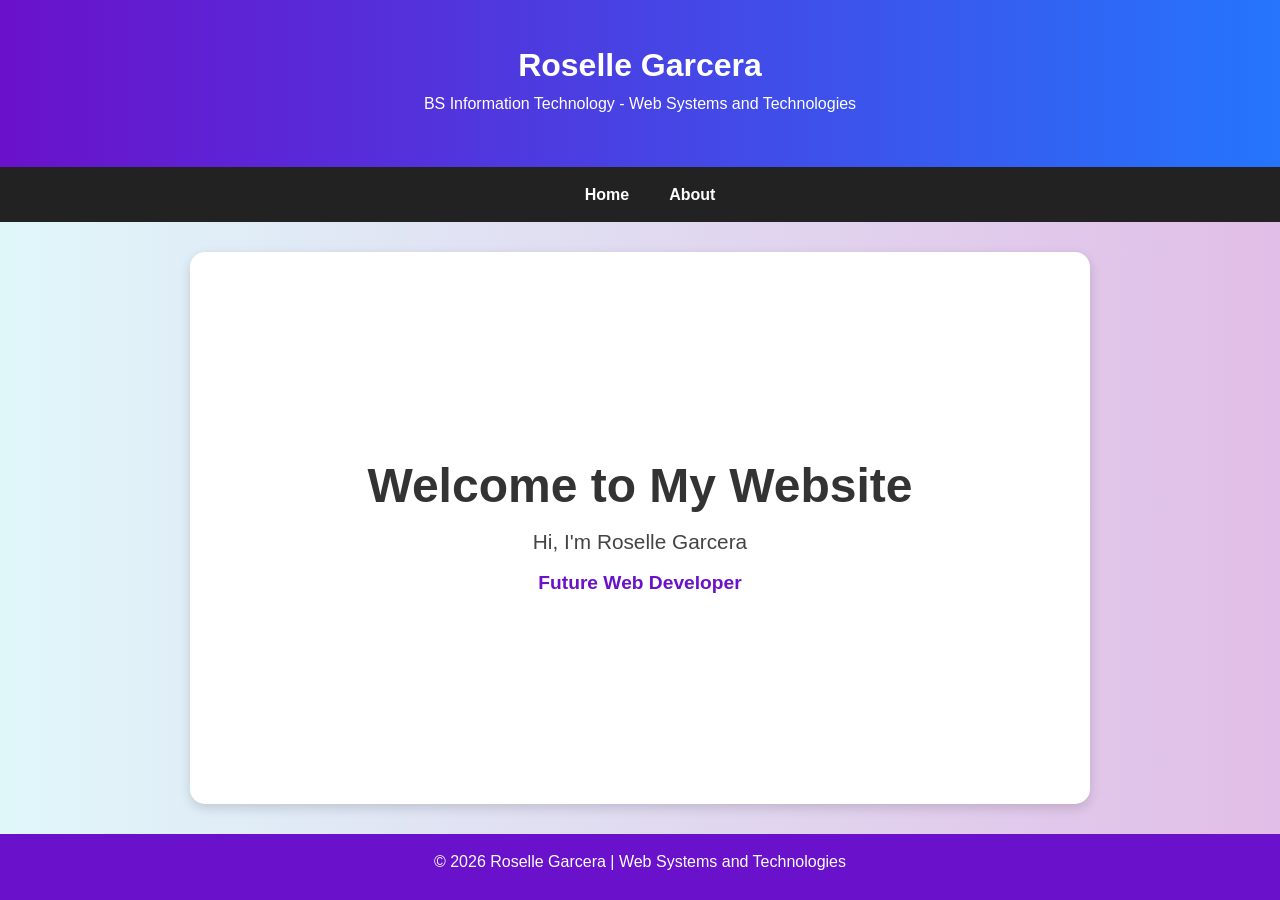
<file: index.html>
<!doctype html>
<html lang="en">
  <head>
    <meta charset="UTF-8" />
    <title>My Personal Website</title>
    <link rel="stylesheet" href="style.css?v=3" />
  </head>

  <body>
    <header>
      <h1>Roselle Garcera</h1>
      <p>BS Information Technology - Web Systems and Technologies</p>
    </header>

    <nav>
      <ul>
        <li><a href="#" onclick="showHome()">Home</a></li>
        <li><a href="about.html">About</a></li>
      </ul>
    </nav>

    <!-- ✅ HERO CENTER TEXT -->
    <section id="hero">
      <h1>Welcome to My Website</h1>
      <p>Hi, I'm Roselle Garcera</p>
      <p>Future Web Developer</p>
    </section>

    <!-- ✅ HIDDEN HOME CONTENT -->
    <div id="home-content" style="display: none">
      <section>
        <h2>About Me</h2>
        <div class="about-container">
          <img src="assets/me_picture.jpg" class="profile-pic" />
          <p>
            Hello! My name is Roselle Garcera. I am currently studying Bachelor
            of Science in Information Technology. I enjoy learning programming,
            web development, and exploring new technologies.
          </p>
        </div>
      </section>

      <section>
        <h2>My Hobbies</h2>
        <ul>
          <li>Reading a book</li>
          <li>Playing volleyball</li>
          <li>Watching K-drama and Thai movies</li>
          <li>Listening to music</li>
        </ul>
      </section>

      <section>
        <h2>Favorite Websites</h2>
        <ol>
          <li><a href="https://www.youtube.com" target="_blank">YouTube</a></li>
          <li><a href="https://github.com" target="_blank">GitHub</a></li>
          <li><a href="https://www.netflix.com" target="_blank">Netflix</a></li>
        </ol>
      </section>

      <section>
        <h2>Contact Me</h2>
        <p>Email: garceraroselle@gmail.com</p>
        <p>Phone: 09123456789</p>
      </section>
    </div>

    <footer>
      <p>© 2026 Roselle Garcera | Web Systems and Technologies</p>
    </footer>

    <!-- ✅ JAVASCRIPT -->
    <script>
      function showHome() {
        const home = document.getElementById("home-content");
        const hero = document.getElementById("hero");

        home.style.display = "block";
        hero.style.display = "none";
      }
    </script>
  </body>
</html>
</file>
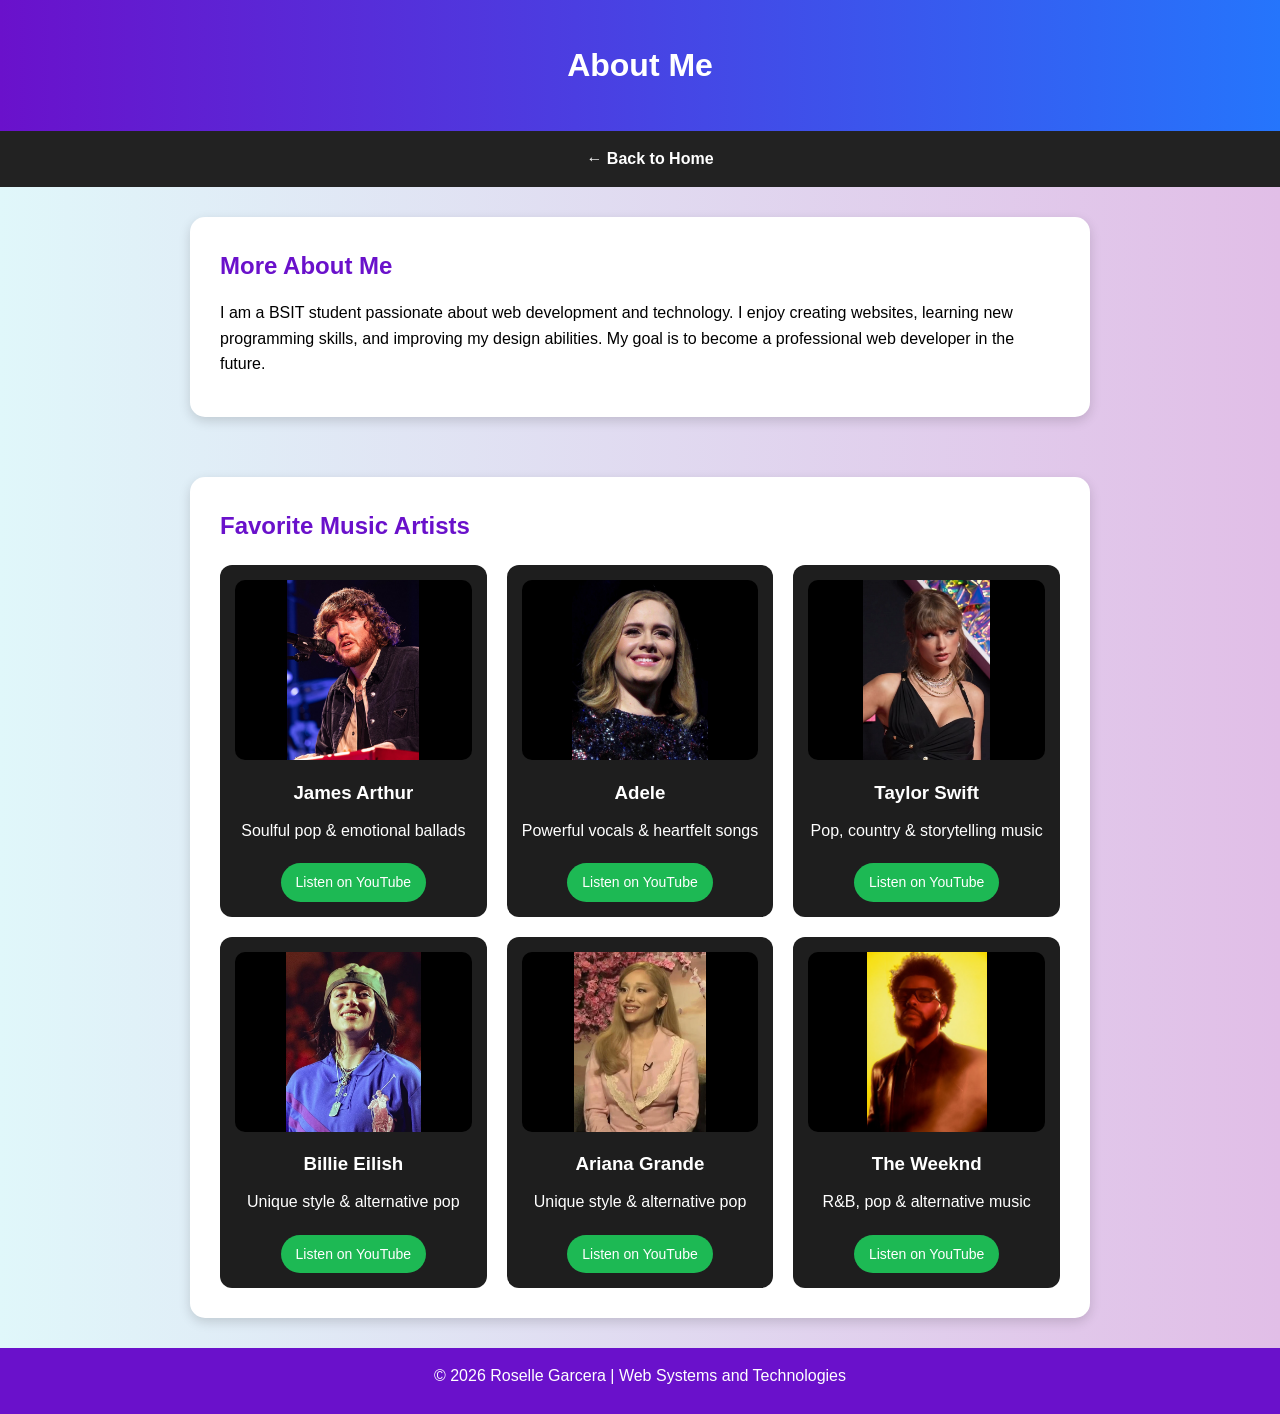
<file: about.html>
<!DOCTYPE html>
<html lang="en">
<head>
  <meta charset="UTF-8">
  <title>About</title>
  <link rel="stylesheet" href="style.css">
</head>

<body>

<header>
  <h1>About Me</h1>
</header>

<nav>
  <ul>
    <li><a href="index.html">← Back to Home</a></li>
  </ul>
</nav>

<section>
  <h2>More About Me</h2>
  <p>
    I am a BSIT student passionate about web development and technology.
    I enjoy creating websites, learning new programming skills, and improving my
    design abilities. My goal is to become a professional web developer in the future.
  </p>
</section>

<!--  MUSIC SECTION -->
<section>
  <h2>Favorite Music Artists </h2>

  <div class="music-container">

    <div class="music-card">
      <img src="assets/james_arthur.png">
      <h3>James Arthur</h3>
      <p>Soulful pop & emotional ballads</p>
      <a href="https://www.youtube.com/results?search_query=james+arthur+songs" target="_blank">Listen on YouTube</a>
    </div>

    <div class="music-card">
      <img src="assets/adele.png">
      <h3>Adele</h3>
      <p>Powerful vocals & heartfelt songs</p>
      <a href="https://www.youtube.com/results?search_query=adele+songs" target="_blank">Listen on YouTube</a>
    </div>

    <div class="music-card">
      <img src="assets/taylor_swift.png">
      <h3>Taylor Swift</h3>
      <p>Pop, country & storytelling music</p>
      <a href="https://www.youtube.com/results?search_query=taylor+swift+songs" target="_blank">Listen on YouTube</a>
    </div>

    <div class="music-card">
      <img src="assets/billie_eilish.png">
      <h3>Billie Eilish</h3>
      <p>Unique style & alternative pop</p>
      <a href="https://www.youtube.com/results?search_query=billie+eilish+songs" target="_blank">Listen on YouTube</a>
    </div>

    <div class="music-card">
      <img src="assets/ariana_grande.png">
      <h3>Ariana Grande</h3>
      <p>Unique style & alternative pop</p>
      <a href="https://www.youtube.com/results?search_query=ariana+grande+songs" target="_blank">Listen on YouTube</a>
    </div>

    <div class="music-card">
      <img src="assets/the_weeknd.png">
      <h3>The Weeknd</h3>
      <p>R&B, pop & alternative music</p>
      <a href="https://www.youtube.com/results?search_query=the+weeknd+songs" target="_blank">Listen on YouTube</a>
    </div>

  </div>
</section>

<footer>
  <p>© 2026 Roselle Garcera | Web Systems and Technologies</p>
</footer>

</body>
</html>
</file>
<file: style.css>
/* RESET */
* {
  margin: 0;
  padding: 0;
  box-sizing: border-box;
}

/* BODY */
body {
  font-family: "Segoe UI", sans-serif;
  background: linear-gradient(to right, #e0f7fa, #e1bee7);
  line-height: 1.6;

  display: flex;
  flex-direction: column;
  min-height: 100vh;
}

/* HEADER */
header {
  background: linear-gradient(to right, #6a11cb, #2575fc);
  color: white;
  text-align: center;
  padding: 40px;
}

/* NAV */
nav {
  background: #222;
}

nav ul {
  display: flex;
  justify-content: center;
  list-style: none;
  padding: 15px;
}

nav li {
  margin: 0 20px;
}

nav a {
  color: white;
  text-decoration: none;
  font-weight: bold;
}

nav a:hover {
  color: #00e5ff;
}

/* ✅ HERO CENTER SECTION (IMPROVED) */
#hero {
  flex: 1;
  display: flex;
  justify-content: center;
  align-items: center;
  flex-direction: column;
  text-align: center;

  padding: 60px 20px; /* FIX spacing */
  animation: fadeIn 1s ease-in-out;
}

/* MAIN TITLE */
#hero h1 {
  font-size: 3rem;
  font-weight: 700;
  color: #333;
}

/* FIRST TEXT (name/introduction) */
#hero p:first-of-type {
  font-size: 1.3rem;
  font-weight: 500;
  color: #444;
}

/* SECOND TEXT (highlight line) */
#hero p:last-of-type {
  font-size: 1.2rem;
  color: #6a11cb;
  font-weight: bold;
  max-width: 600px;
  line-height: 1.6;
}

/* OPTIONAL BUTTON */
.hero-btn {
  margin-top: 20px;
  padding: 10px 20px;
  background: #6a11cb;
  color: white;
  border-radius: 25px;
  text-decoration: none;
  transition: 0.3s;
}

.hero-btn:hover {
  background: #2575fc;
}

/* SECTION */
section {
  background: white;
  margin: 30px auto;
  padding: 30px;
  width: 85%;
  max-width: 900px;
  border-radius: 15px;
  box-shadow: 0 4px 12px rgba(0, 0, 0, 0.15);
  transition: 0.3s;
}

section:hover {
  transform: translateY(-5px);
}

/* ABOUT FLEX */
.about-container {
  display: flex;
  align-items: center;
  gap: 20px;
  flex-wrap: wrap;
}

/* IMAGE */
.profile-pic {
  width: 180px;
  height: 180px;
  border-radius: 50%;
  object-fit: cover;
  border: 4px solid #6a11cb;
}

/* TEXT */
h2 {
  color: #6a11cb;
  margin-bottom: 15px;
}

p {
  margin-bottom: 10px;
}

/* LIST */
ul,
ol {
  margin-left: 20px;
}

/* FOOTER */
footer {
  background: #6a11cb;
  color: white;
  text-align: center;
  padding: 15px;
  margin-top: auto;
}

/* MUSIC SECTION */
.music-container {
  display: grid;
  grid-template-columns: repeat(auto-fit, minmax(200px, 1fr));
  gap: 20px;
  margin-top: 20px;
}

/* CARD */
.music-card {
  background: #1e1e1e;
  color: white;
  border-radius: 12px;
  padding: 15px;
  text-align: center;
  transition: 0.3s;
}

.music-card:hover {
  transform: translateY(-8px);
  box-shadow: 0 8px 20px rgba(0, 0, 0, 0.3);
}

/* IMAGE FIX */
.music-card img {
  width: 100%;
  height: 180px;
  object-fit: contain;
  object-position: center;
  border-radius: 10px;
  background: #000;
}

/* TEXT */
.music-card h3 {
  margin: 10px 0;
}

/* BUTTON */
.music-card a {
  display: inline-block;
  margin-top: 10px;
  padding: 8px 15px;
  background: #1db954;
  color: white;
  text-decoration: none;
  border-radius: 20px;
  font-size: 14px;
  transition: 0.3s;
}

.music-card a:hover {
  background: #17a74a;
}

/* ANIMATION */
@keyframes fadeIn {
  from {
    opacity: 0;
    transform: translateY(20px);
  }
  to {
    opacity: 1;
    transform: translateY(0);
  }
}
</file>
